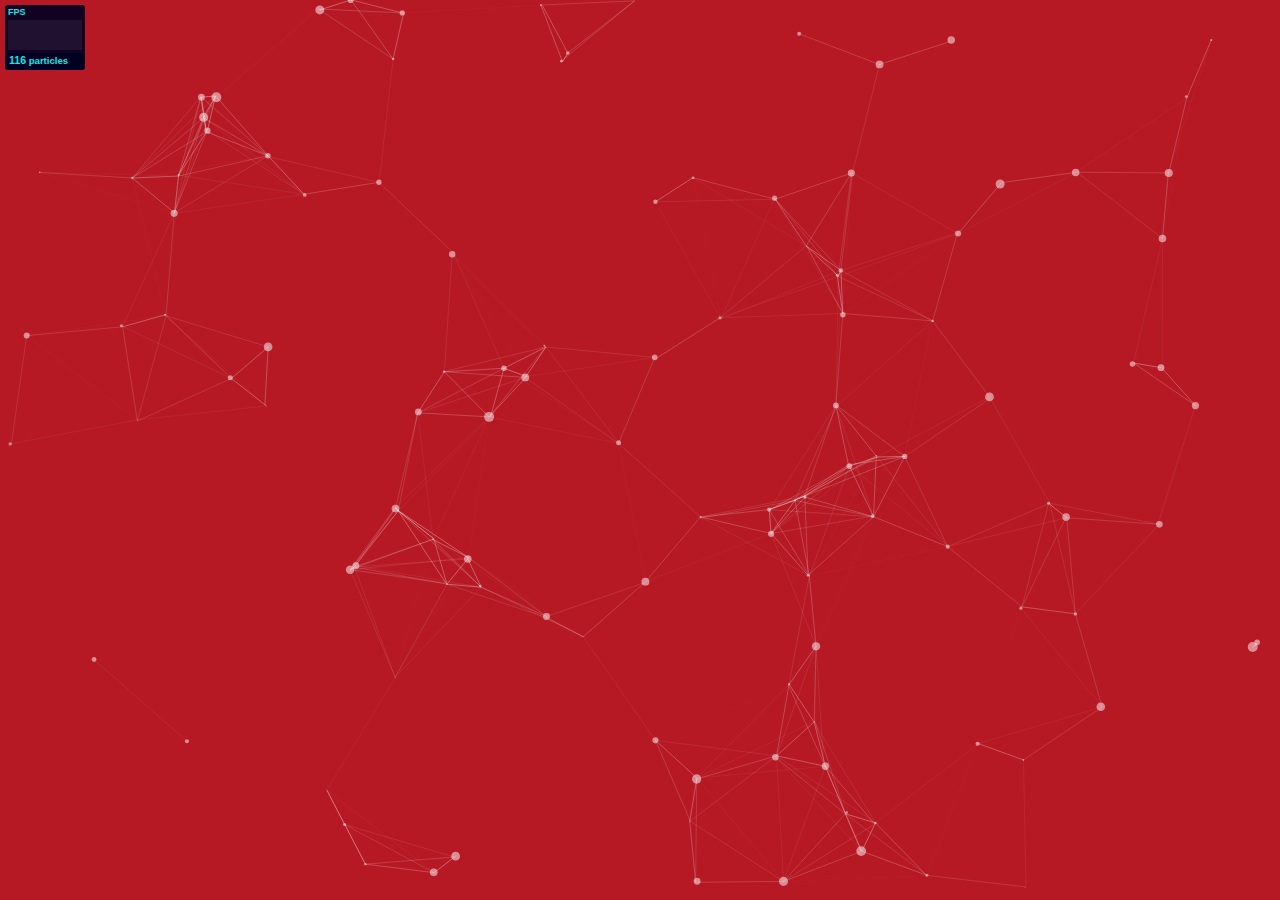
<file: 연구실/js/particles.js-master/demo/index.html>
<!DOCTYPE html>
<html lang="en">
<head>
  <meta charset="utf-8">
  <title>particles.js</title>
  <meta name="description" content="particles.js is a lightweight JavaScript library for creating particles.">
  <meta name="author" content="Vincent Garreau" />
  <meta name="viewport" content="width=device-width, initial-scale=1.0, minimum-scale=1.0, maximum-scale=1.0, user-scalable=no">
  <link rel="stylesheet" media="screen" href="css/style.css">
</head>
<body>

<!-- count particles -->
<div class="count-particles">
  <span class="js-count-particles">--</span> particles
</div>

<!-- particles.js container -->
<div id="particles-js"></div>

<!-- scripts -->
<script src="../particles.js"></script>
<script src="js/app.js"></script>

<!-- stats.js -->
<script src="js/lib/stats.js"></script>
<script>
  var count_particles, stats, update;
  stats = new Stats;
  stats.setMode(0);
  stats.domElement.style.position = 'absolute';
  stats.domElement.style.left = '0px';
  stats.domElement.style.top = '0px';
  document.body.appendChild(stats.domElement);
  count_particles = document.querySelector('.js-count-particles');
  update = function() {
    stats.begin();
    stats.end();
    if (window.pJSDom[0].pJS.particles && window.pJSDom[0].pJS.particles.array) {
      count_particles.innerText = window.pJSDom[0].pJS.particles.array.length;
    }
    requestAnimationFrame(update);
  };
  requestAnimationFrame(update);
</script>

</body>
</html>
</file>
<file: 연구실/js/particles.js-master/demo/css/style.css>
/* =============================================================================
   HTML5 CSS Reset Minified - Eric Meyer
   ========================================================================== */

html,body,div,span,object,iframe,h1,h2,h3,h4,h5,h6,p,blockquote,pre,abbr,address,cite,code,del,dfn,em,img,ins,kbd,q,samp,small,strong,sub,sup,var,b,i,dl,dt,dd,ol,ul,li,fieldset,form,label,legend,table,caption,tbody,tfoot,thead,tr,th,td,article,aside,canvas,details,figcaption,figure,footer,header,hgroup,menu,nav,section,summary,time,mark,audio,video{margin:0;padding:0;border:0;outline:0;font-size:100%;vertical-align:baseline;background:transparent}
body{line-height:1}
article,aside,details,figcaption,figure,footer,header,hgroup,menu,nav,section{display:block}
nav ul{list-style:none}
blockquote,q{quotes:none}
blockquote:before,blockquote:after,q:before,q:after{content:none}
a{margin:0;padding:0;font-size:100%;vertical-align:baseline;background:transparent;text-decoration:none}
mark{background-color:#ff9;color:#000;font-style:italic;font-weight:bold}
del{text-decoration:line-through}
abbr[title],dfn[title]{border-bottom:1px dotted;cursor:help}
table{border-collapse:collapse;border-spacing:0}
hr{display:block;height:1px;border:0;border-top:1px solid #ccc;margin:1em 0;padding:0}
input,select{vertical-align:middle}
li{list-style:none}


/* =============================================================================
   My CSS
   ========================================================================== */

/* ---- base ---- */

html,body{ 
	width:100%;
	height:100%;
	background:#111;
}

html{
  -webkit-tap-highlight-color: rgba(0, 0, 0, 0);
}

body{
  font:normal 75% Arial, Helvetica, sans-serif;
}

canvas{
  display:block;
  vertical-align:bottom;
}


/* ---- stats.js ---- */

.count-particles{
  background: #000022;
  position: absolute;
  top: 48px;
  left: 0;
  width: 80px;
  color: #13E8E9;
  font-size: .8em;
  text-align: left;
  text-indent: 4px;
  line-height: 14px;
  padding-bottom: 2px;
  font-family: Helvetica, Arial, sans-serif;
  font-weight: bold;
}

.js-count-particles{
  font-size: 1.1em;
}

#stats,
.count-particles{
  -webkit-user-select: none;
  margin-top: 5px;
  margin-left: 5px;
}

#stats{
  border-radius: 3px 3px 0 0;
  overflow: hidden;
}

.count-particles{
  border-radius: 0 0 3px 3px;
}


/* ---- particles.js container ---- */

#particles-js{
  width: 100%;
  height: 100%;
  background-color: #b61924;
  background-image: url('');
  background-size: cover;
  background-position: 50% 50%;
  background-repeat: no-repeat;
}
</file>
